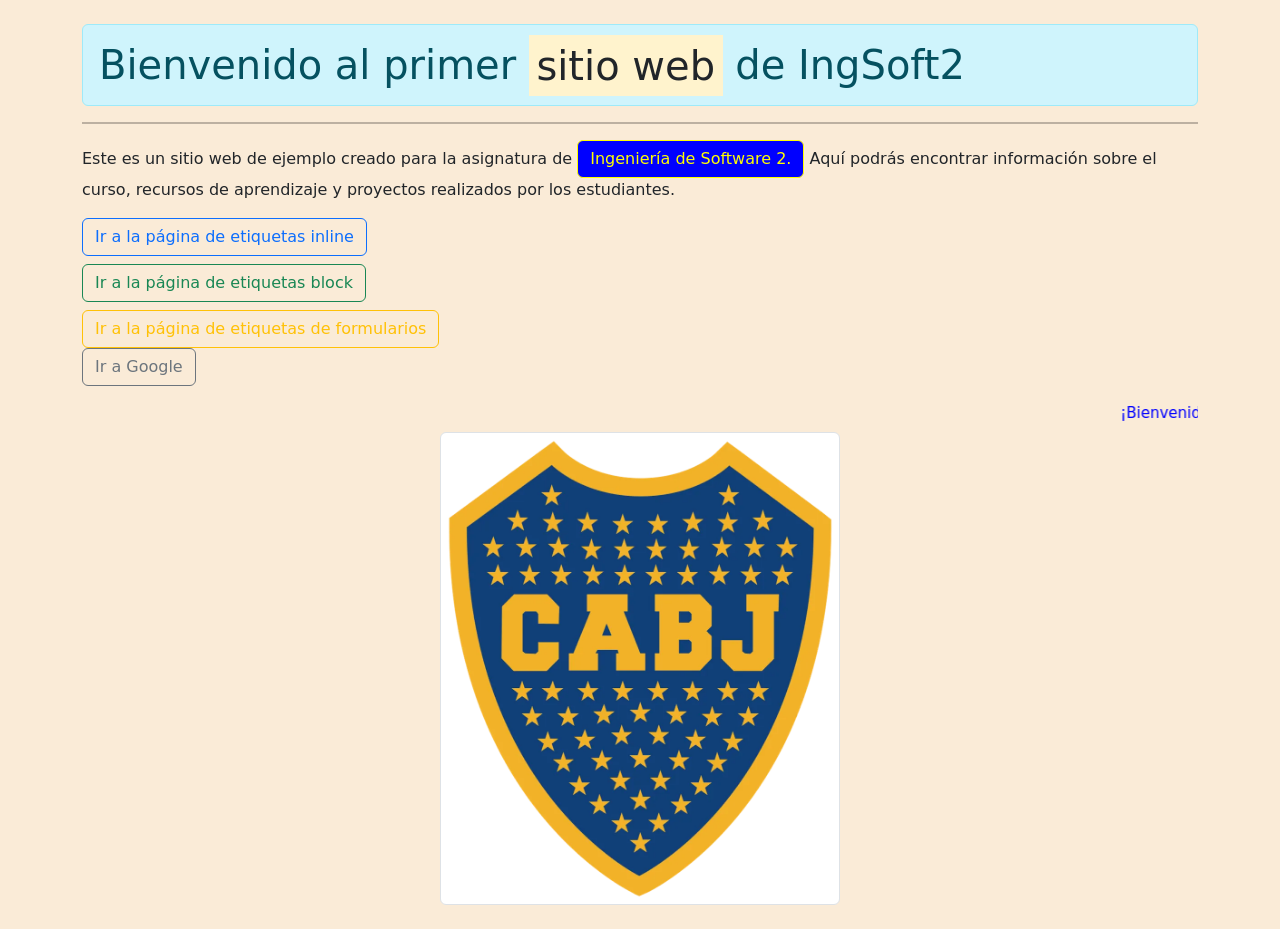
<file: index.html>
<!DOCTYPE html>
<html lang="es">
<head>
    <meta charset="UTF-8">
    <meta name="viewport" content="width=device-width, initial-scale=1.0">
    <meta name="keywords" content="Posicionamiento de la pagina web, debo explicar aqui de que se trata la pagina.">
    <meta name="description" content="Sitio web de ejemplo para la asignatura de Ingeniería de Software 2.">
    <title>Sitio Web IngSoft2</title>
    <script src="https://cdn.jsdelivr.net/npm/bootstrap@5.3.8/dist/js/bootstrap.bundle.min.js" integrity="sha384-FKyoEForCGlyvwx9Hj09JcYn3nv7wiPVlz7YYwJrWVcXK/BmnVDxM+D2scQbITxI" crossorigin="anonymous"></script>
    <link href="https://cdn.jsdelivr.net/npm/bootstrap@5.3.8/dist/css/bootstrap.min.css" rel="stylesheet" integrity="sha384-sRIl4kxILFvY47J16cr9ZwB07vP4J8+LH7qKQnuqkuIAvNWLzeN8tE5YBujZqJLB" crossorigin="anonymous">
    <link rel="stylesheet" href="css/styles.css">
</head>
<body class="container py-4">
    <h1 class="alert alert-info">Bienvenido al primer <mark>sitio web</mark> de IngSoft2</h1>
    <hr/>
    <p>Este es un sitio web de ejemplo creado para la asignatura de <span class="btn btn-primary">Ingeniería de Software 2.</span> Aquí podrás encontrar información sobre el curso, recursos de aprendizaje y proyectos realizados por los estudiantes.</p>
    <p>
        <a class="btn btn-outline-primary" href="etiquetas-inline.html">Ir a la página de etiquetas inline</a>
        <br/>
        <a class="btn btn-outline-success mt-2" href="etiquetas-block.html">Ir a la página de etiquetas block</a>
        <br/>
        <a class="btn btn-outline-warning mt-2" href="etiquetas-formularios.html">Ir a la página de etiquetas de formularios</a>
        <br/>
        <a class="btn btn-outline-secondary" href="https://www.google.com" target="_blank">Ir a Google</a>
    </p>
    <marquee>¡Bienvenido a nuestro sitio web del curso Ingenieria del Software II!</marquee>
    <center>
        <img class="img-thumbnail" src="img/Escudo del Glorioso Boca Juniors.webp" alt="Escudo de Boca Juniors" width="400">
    </center>
    <!-- <center>
        <img class="img-thumbnail" src="img/la-bombonera-the-boca-juniors-stadium-in-buenos-aires.webp" alt="La Bombonera" width="400">
    </center> -->
</body>
</html>
</file>
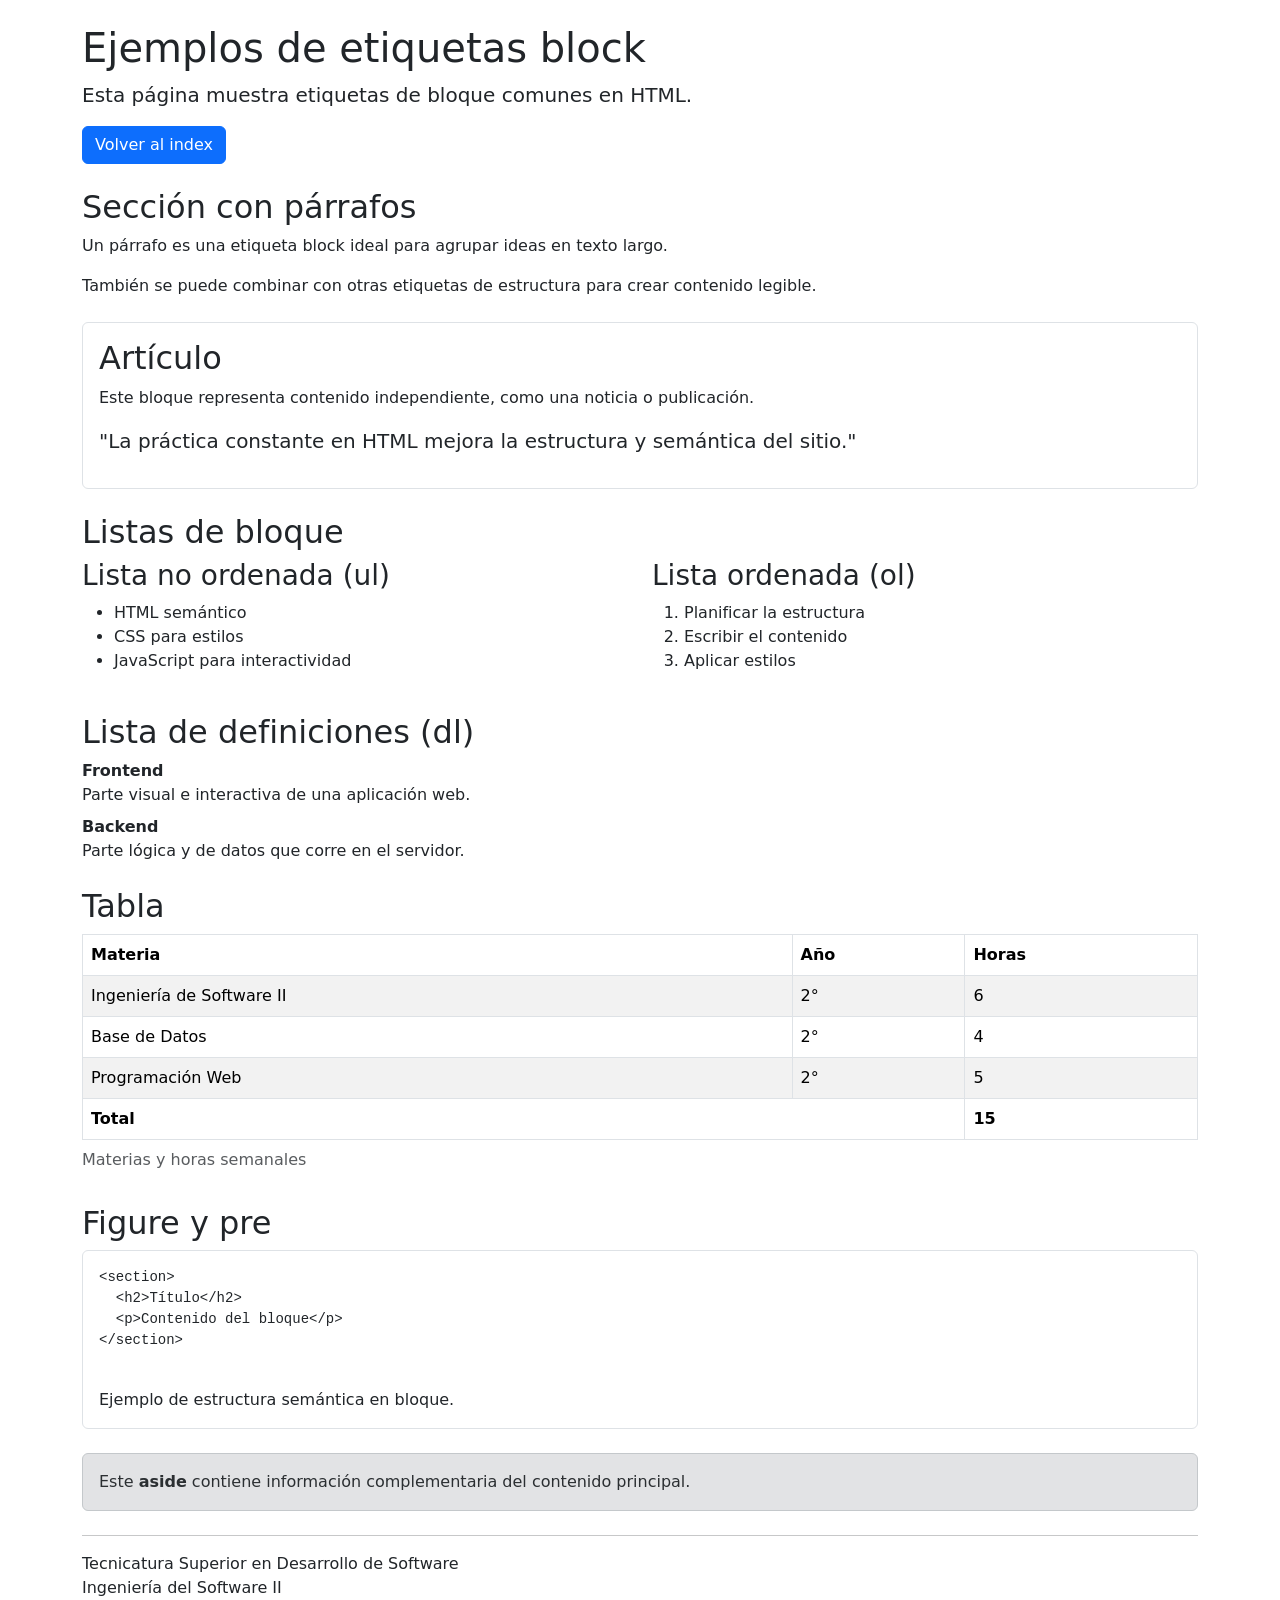
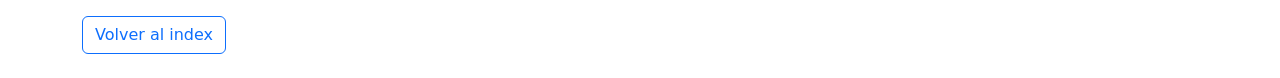
<file: etiquetas-block.html>
<!DOCTYPE html>
<html lang="es">
<head>
    <meta charset="UTF-8">
    <meta name="viewport" content="width=device-width, initial-scale=1.0">
    <title>Etiquetas Block</title>
    <link href="https://cdn.jsdelivr.net/npm/bootstrap@5.3.8/dist/css/bootstrap.min.css" rel="stylesheet" integrity="sha384-sRIl4kxILFvY47J16cr9ZwB07vP4J8+LH7qKQnuqkuIAvNWLzeN8tE5YBujZqJLB" crossorigin="anonymous">
</head>
<body class="container py-4">
    <header class="mb-4">
        <h1>Ejemplos de etiquetas block</h1>
        <p class="lead">Esta página muestra etiquetas de bloque comunes en HTML.</p>
        <nav>
            <a class="btn btn-primary" href="index.html">Volver al index</a>
        </nav>
    </header>

    <main>
        <section class="mb-4">
            <h2>Sección con párrafos</h2>
            <p>Un párrafo es una etiqueta block ideal para agrupar ideas en texto largo.</p>
            <p>También se puede combinar con otras etiquetas de estructura para crear contenido legible.</p>
        </section>

        <article class="mb-4 p-3 border rounded">
            <h2>Artículo</h2>
            <p>Este bloque representa contenido independiente, como una noticia o publicación.</p>
            <blockquote class="blockquote">
                "La práctica constante en HTML mejora la estructura y semántica del sitio."
            </blockquote>
        </article>

        <section class="mb-4">
            <h2>Listas de bloque</h2>
            <div class="row">
                <div class="col-md-6">
                    <h3>Lista no ordenada (ul)</h3>
                    <ul>
                        <li>HTML semántico</li>
                        <li>CSS para estilos</li>
                        <li>JavaScript para interactividad</li>
                    </ul>
                </div>
                <div class="col-md-6">
                    <h3>Lista ordenada (ol)</h3>
                    <ol>
                        <li>Planificar la estructura</li>
                        <li>Escribir el contenido</li>
                        <li>Aplicar estilos</li>
                    </ol>
                </div>
            </div>
        </section>

        <section class="mb-4">
            <h2>Lista de definiciones (dl)</h2>
            <dl>
                <dt>Frontend</dt>
                <dd>Parte visual e interactiva de una aplicación web.</dd>
                <dt>Backend</dt>
                <dd>Parte lógica y de datos que corre en el servidor.</dd>
            </dl>
        </section>

        <section class="mb-4">
            <h2>Tabla</h2>
            <table class="table table-bordered table-striped">
                <caption>Materias y horas semanales</caption>
                <thead>
                    <tr>
                        <th>Materia</th>
                        <th>Año</th>
                        <th>Horas</th>
                    </tr>
                </thead>
                <tbody>
                    <tr>
                        <td>Ingeniería de Software II</td>
                        <td>2°</td>
                        <td>6</td>
                    </tr>
                    <tr>
                        <td>Base de Datos</td>
                        <td>2°</td>
                        <td>4</td>
                    </tr>
                    <tr>
                        <td>Programación Web</td>
                        <td>2°</td>
                        <td>5</td>
                    </tr>
                </tbody>
                <tfoot>
                    <tr>
                        <td colspan="2"><strong>Total</strong></td>
                        <td><strong>15</strong></td>
                    </tr>
                </tfoot>
            </table>
        </section>

        <section class="mb-4">
            <h2>Figure y pre</h2>
            <figure class="p-3 border rounded">
                <pre>
&lt;section&gt;
  &lt;h2&gt;Título&lt;/h2&gt;
  &lt;p&gt;Contenido del bloque&lt;/p&gt;
&lt;/section&gt;
                </pre>
                <figcaption>Ejemplo de estructura semántica en bloque.</figcaption>
            </figure>
        </section>

        <aside class="alert alert-secondary">
            Este <strong>aside</strong> contiene información complementaria del contenido principal.
        </aside>
    </main>

    <footer class="mt-4">
        <hr>
        <address>
            Tecnicatura Superior en Desarrollo de Software<br>
            Ingeniería del Software II
        </address>
        <a class="btn btn-outline-primary" href="index.html">Volver al index</a>
    </footer>
</body>
</html>
</file>
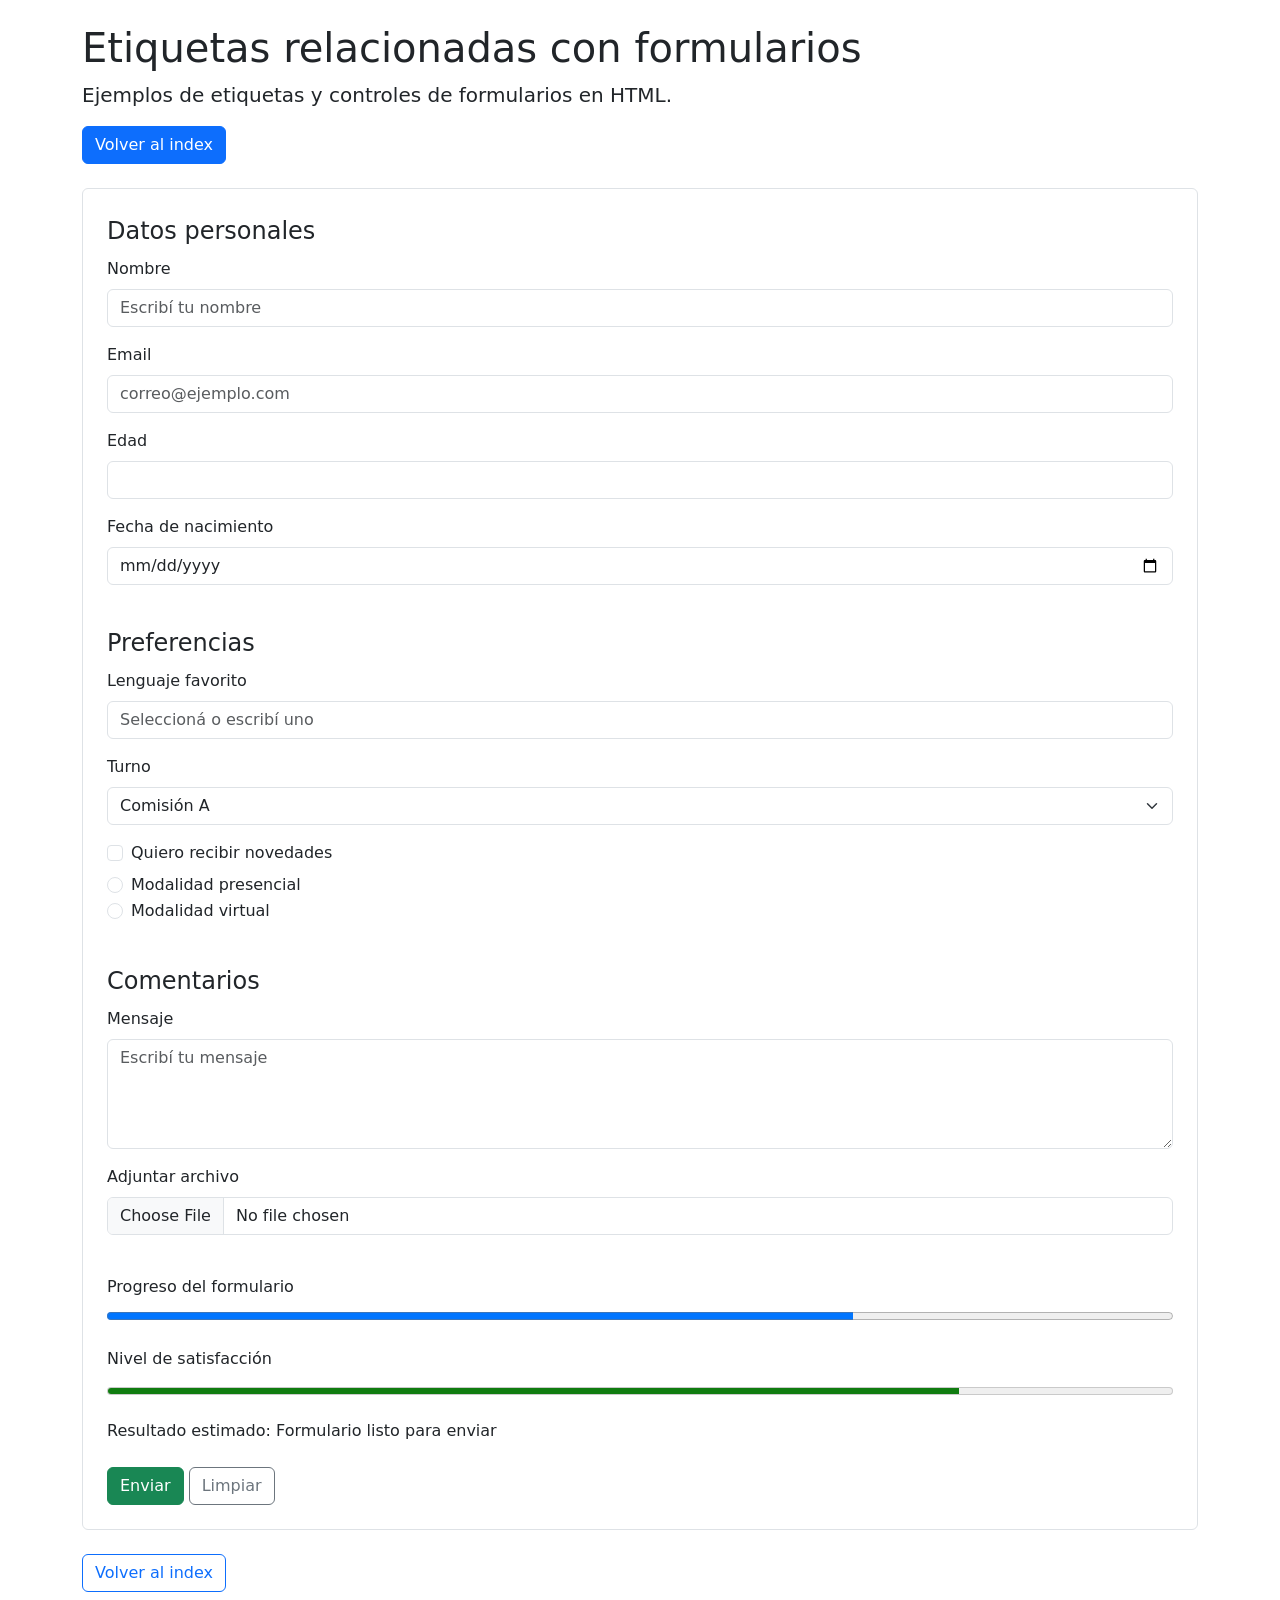
<file: etiquetas-formularios.html>
<!DOCTYPE html>
<html lang="es">
<head>
    <meta charset="UTF-8">
    <meta name="viewport" content="width=device-width, initial-scale=1.0">
    <title>Etiquetas de Formularios</title>
    <link href="https://cdn.jsdelivr.net/npm/bootstrap@5.3.8/dist/css/bootstrap.min.css" rel="stylesheet" integrity="sha384-sRIl4kxILFvY47J16cr9ZwB07vP4J8+LH7qKQnuqkuIAvNWLzeN8tE5YBujZqJLB" crossorigin="anonymous">
</head>
<body class="container py-4">
    <header class="mb-4">
        <h1>Etiquetas relacionadas con formularios</h1>
        <p class="lead">Ejemplos de etiquetas y controles de formularios en HTML.</p>
        <a class="btn btn-primary" href="index.html">Volver al index</a>
    </header>

    <main>
        <form action="#" method="post" class="border rounded p-4">
            <fieldset class="mb-4">
                <legend>Datos personales</legend>

                <div class="mb-3">
                    <label for="nombre" class="form-label">Nombre</label>
                    <input id="nombre" name="nombre" type="text" class="form-control" placeholder="Escribí tu nombre">
                </div>

                <div class="mb-3">
                    <label for="email" class="form-label">Email</label>
                    <input id="email" name="email" type="email" class="form-control" placeholder="correo@ejemplo.com">
                </div>

                <div class="mb-3">
                    <label for="edad" class="form-label">Edad</label>
                    <input id="edad" name="edad" type="number" min="1" max="120" class="form-control">
                </div>

                <div class="mb-3">
                    <label for="nacimiento" class="form-label">Fecha de nacimiento</label>
                    <input id="nacimiento" name="nacimiento" type="date" class="form-control">
                </div>
            </fieldset>

            <fieldset class="mb-4">
                <legend>Preferencias</legend>

                <div class="mb-3">
                    <label for="lenguaje" class="form-label">Lenguaje favorito</label>
                    <input id="lenguaje" name="lenguaje" list="lenguajes" class="form-control" placeholder="Seleccioná o escribí uno">
                    <datalist id="lenguajes">
                        <option value="JavaScript"></option>
                        <option value="Python"></option>
                        <option value="Java"></option>
                        <option value="C#"></option>
                    </datalist>
                </div>

                <div class="mb-3">
                    <label for="turno" class="form-label">Turno</label>
                    <select id="turno" name="turno" class="form-select">
                        <optgroup label="Mañana">
                            <option value="manana-a">Comisión A</option>
                            <option value="manana-b">Comisión B</option>
                        </optgroup>
                        <optgroup label="Noche">
                            <option value="noche-a">Comisión A</option>
                            <option value="noche-b">Comisión B</option>
                        </optgroup>
                    </select>
                </div>

                <div class="form-check mb-2">
                    <input class="form-check-input" type="checkbox" id="noticias" name="noticias">
                    <label class="form-check-label" for="noticias">Quiero recibir novedades</label>
                </div>

                <div class="form-check">
                    <input class="form-check-input" type="radio" id="presencial" name="modalidad" value="presencial">
                    <label class="form-check-label" for="presencial">Modalidad presencial</label>
                </div>
                <div class="form-check mb-3">
                    <input class="form-check-input" type="radio" id="virtual" name="modalidad" value="virtual">
                    <label class="form-check-label" for="virtual">Modalidad virtual</label>
                </div>
            </fieldset>

            <fieldset class="mb-4">
                <legend>Comentarios</legend>
                <div class="mb-3">
                    <label for="comentarios" class="form-label">Mensaje</label>
                    <textarea id="comentarios" name="comentarios" class="form-control" rows="4" placeholder="Escribí tu mensaje"></textarea>
                </div>
                <div class="mb-3">
                    <label for="archivo" class="form-label">Adjuntar archivo</label>
                    <input id="archivo" name="archivo" type="file" class="form-control">
                </div>
            </fieldset>

            <div class="mb-3">
                <label class="form-label" for="avance">Progreso del formulario</label>
                <progress id="avance" value="70" max="100" class="w-100"></progress>
            </div>

            <div class="mb-3">
                <label class="form-label" for="nivel">Nivel de satisfacción</label>
                <meter id="nivel" min="0" max="10" value="8" class="w-100">8 de 10</meter>
            </div>

            <div class="mb-3">
                <label class="form-label">Resultado estimado:</label>
                <output name="resultado">Formulario listo para enviar</output>
            </div>

            <button type="submit" class="btn btn-success">Enviar</button>
            <button type="reset" class="btn btn-outline-secondary">Limpiar</button>
        </form>
    </main>

    <footer class="mt-4">
        <a class="btn btn-outline-primary" href="index.html">Volver al index</a>
    </footer>
</body>
</html>
</file>
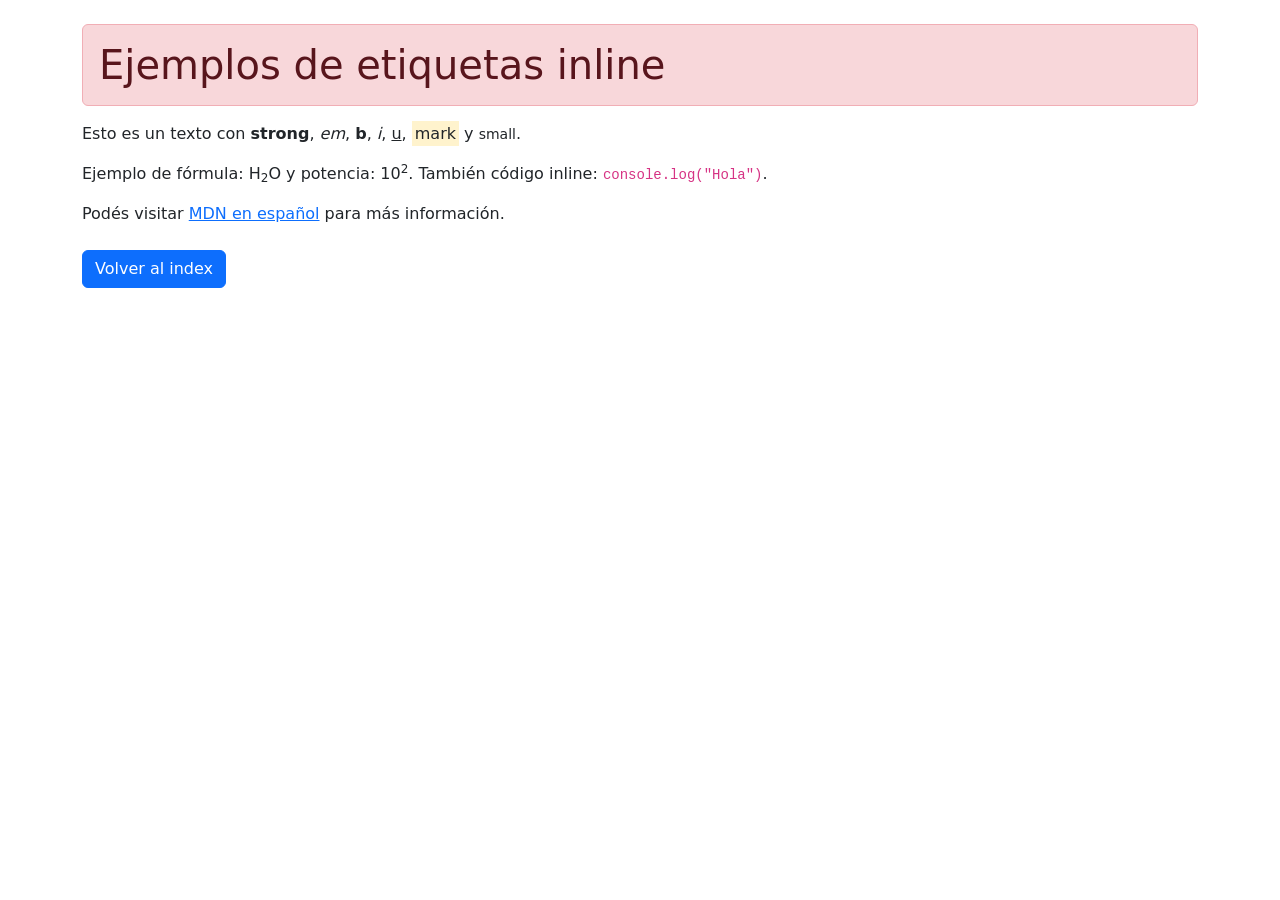
<file: etiquetas-inline.html>
<!DOCTYPE html>
<html lang="es">
<head>
    <meta charset="UTF-8">
    <meta name="viewport" content="width=device-width, initial-scale=1.0">
    <title>Etiquetas Inline</title>
    <link href="https://cdn.jsdelivr.net/npm/bootstrap@5.3.8/dist/css/bootstrap.min.css" rel="stylesheet" integrity="sha384-sRIl4kxILFvY47J16cr9ZwB07vP4J8+LH7qKQnuqkuIAvNWLzeN8tE5YBujZqJLB" crossorigin="anonymous">
    <script src="https://cdn.jsdelivr.net/npm/bootstrap@5.3.8/dist/js/bootstrap.bundle.min.js" integrity="sha384-FKyoEForCGlyvwx9Hj09JcYn3nv7wiPVlz7YYwJrWVcXK/BmnVDxM+D2scQbITxI" crossorigin="anonymous"></script>
</head>
<body class="container py-4">
    <h1 class="alert alert-danger">Ejemplos de etiquetas inline</h1>

    <p>
        Esto es un texto con <strong>strong</strong>, <em>em</em>, <b>b</b>, <i>i</i>, <u>u</u>, <mark>mark</mark> y <small>small</small>.
    </p>

    <p>
        Ejemplo de fórmula: H<sub>2</sub>O y potencia: 10<sup>2</sup>. También código inline: <code>console.log("Hola")</code>.
    </p>

    <p>
        Podés visitar <a href="https://developer.mozilla.org/es/" target="_blank" rel="noopener noreferrer">MDN en español</a> para más información.
    </p>

    <p class="mt-4">
        <a class="btn btn-primary" href="index.html">Volver al index</a>
    </p>
</body>
</html>
</file>
<file: css/styles.css>
body{
    background-color: antiquewhite;
}
hr{
    border: 1.5px solid black;
}
marquee{
    color: blue;
    font-size: 15px;
}
img{
    padding-top: 9px;
}
.btn-primary{
    background-color: blue;
    border-color: yellow;
    color: yellow;
    transition: 3s;
}
.btn-primary:hover{
    background-color: yellow;
    border-color: blue;
    color: blue;
    transition: 3s;
}
</file>
